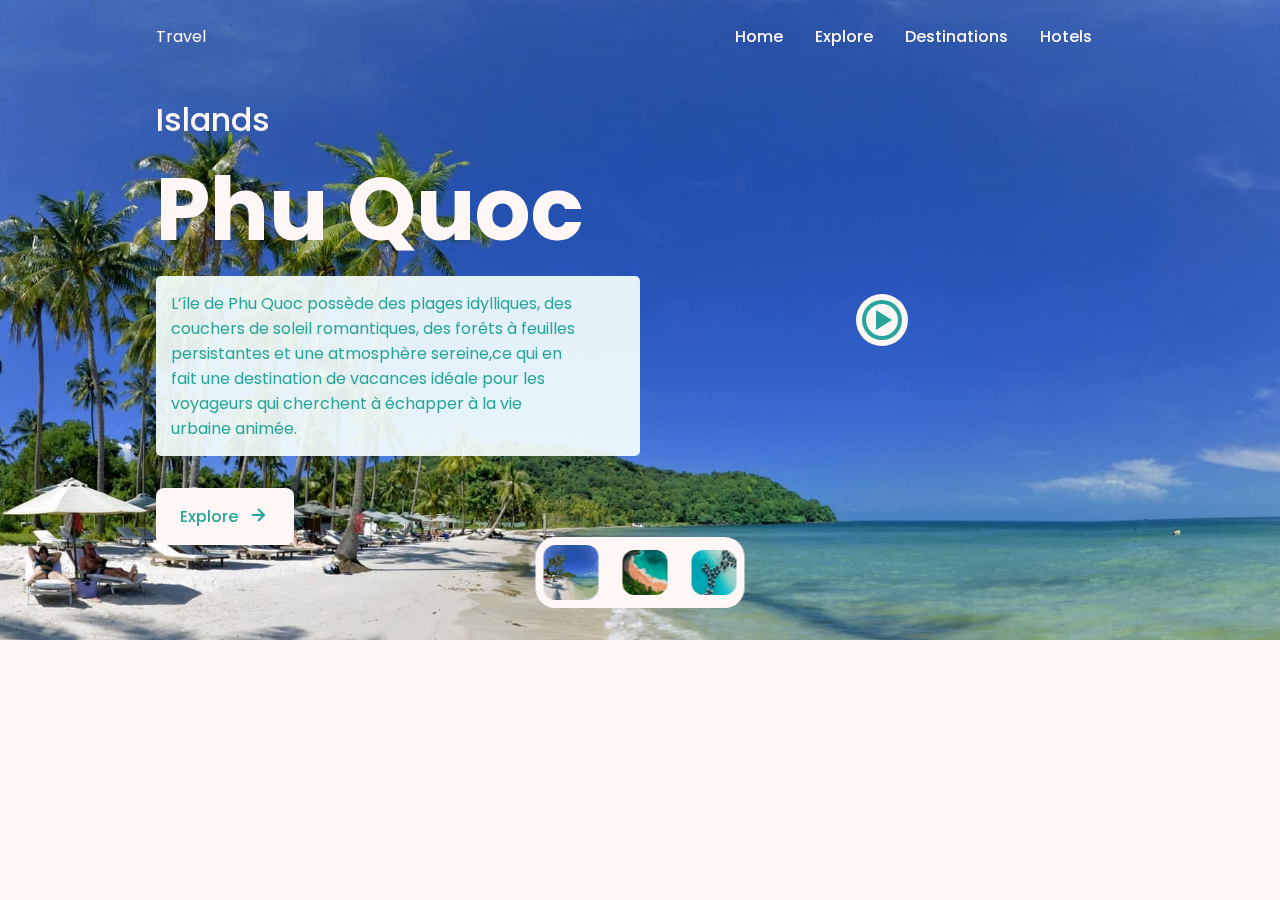
<file: index.html>
<!DOCTYPE html>
<html lang="fr">
  <head>
    <meta charset="UTF-8" />
    <meta name="viewport" content="width=device-width, initial-scale=1.0" />
    <meta
      name="description"
      content="Landing page Islands, page responsive sur le thème du voyage et ici des iles paradisiaques!"
    />
    <link
      rel="apple-touch-icon"
      sizes="180x180"
      href="./assets/img/apple-touch-icon.png"
    />
    <link
      rel="icon"
      type="image/png"
      sizes="32x32"
      href="./assets/img/favicon-32x32.png"
    />
    <link
      rel="icon"
      type="image/png"
      sizes="16x16"
      href="./assets/img/favicon-16x16.png"
    />
    <link rel="manifest" href="./assets/img/site.webmanifest" />
    <link
      rel="mask-icon"
      href="./assets/img/safari-pinned-tab.svg"
      color="#5bbad5"
    />
    <meta name="msapplication-TileColor" content="#da532c" />
    <meta name="theme-color" content="#ffffff" />

    <!--========== BOX ICONS ==========-->
    <link
      rel="stylesheet"
      href="https://cdn.jsdelivr.net/npm/boxicons@latest/css/boxicons.min.css"
    />

    <!--========== SWIPER CSS ==========-->
    <link rel="stylesheet" href="assets/css/swiper-bundle.min.css" />

    <!--========== CSS ==========-->
    <link rel="stylesheet" href="assets/css/styles.css" />

    <title>Responsive Landing Page Islands</title>
  </head>
  <body>
    <!--========== HEADER ==========-->
    <header class="header">
      <nav class="nav bd-container">
        <a href="#" class="nav__logo">Travel</a>

        <div class="nav__menu" id="nav-menu">
          <ul class="nav__list">
            <li class="nav__item">
              <a href="#home" class="nav__link">Home</a>
            </li>
            <li class="nav__item"><a href="#" class="nav__link">Explore</a></li>
            <li class="nav__item">
              <a href="#" class="nav__link">Destinations</a>
            </li>
            <li class="nav__item"><a href="#" class="nav__link">Hotels</a></li>
          </ul>
        </div>

        <div class="nav__toggle" id="nav-toggle">
          <i class="bx bx-menu"></i>
        </div>
      </nav>
    </header>

    <!--========== MAIN ==========-->
    <main class="main">
      <div class="swiper-container gallery-top">
        <div class="swiper-wrapper">
          <!--========== ISLANDS 1 ==========-->
          <section class="islands swiper-slide">
            <img
              src="assets/img/phuquoc.jpg"
              alt="image island"
              class="islands__bg"
            />

            <div class="islands__container bd-container">
              <div class="islands__data" id="home">
                <h2 class="islands__subtitle">Islands</h2>
                <h1 class="islands__title">Phu Quoc</h1>
                <p class="islands__description">
                  L’île de Phu Quoc possède des plages idylliques, des couchers
                  de soleil romantiques, des forêts à feuilles persistantes et
                  une atmosphère sereine,ce qui en fait une destination de
                  vacances idéale pour les voyageurs qui cherchent à échapper à
                  la vie urbaine animée.
                </p>
                <a href="#" class="islands__button"
                  >Explore
                  <i class="bx bx-right-arrow-alt islands__button-icon"></i
                ></a>
              </div>

              <div class="islands__video">
                <div class="islands__video-content-phuquoc">
                  <i class="bx bx-play-circle islands__video-icon"></i>
                </div>
              </div>
            </div>
          </section>

          <!--========== ISLANDS 2 ==========-->
          <section class="islands swiper-slide">
            <img
              src="assets/img/bali.jpg"
              alt="image island"
              class="islands__bg"
            />

            <div class="islands__container bd-container">
              <div class="islands__data">
                <h2 class="islands__subtitle">Islands</h2>
                <h1 class="islands__title">Bali</h1>
                <p class="islands__description">
                  L'Île des Dieux, plus connue sous le nom de Bali, est une île
                  indonésienne située entre Java et Lombok. Séparée de ces deux
                  dernières par le détroit de Bali à l’ouest et le détroit de
                  Lombok à l’est, sa superficie totale est de 5.637 km2
                </p>
                <a href="#" class="islands__button"
                  >Explore
                  <i class="bx bx-right-arrow-alt islands__button-icon"></i
                ></a>
              </div>

              <div class="islands__video">
                <div class="islands__video-content-bali">
                  <i class="bx bx-play-circle islands__video-icon"></i>
                </div>
              </div>
            </div>
          </section>

          <!--========== ISLANDS 3 ==========-->
          <section class="islands swiper-slide">
            <img
              src="assets/img/borabora.jpg"
              alt="image island"
              class="islands__bg"
            />

            <div class="islands__container bd-container">
              <div class="islands__data">
                <h2 class="islands__subtitle">Islands</h2>
                <h1 class="islands__title">Bora Bora</h1>
                <p class="islands__description">
                  Bora Bora est une île volcanique de Polynésie française située
                  dans le Pacifique sud, à 260 Km de Tahiti (45 minutes de Vol).
                  Sorti des eaux il y a 13 millions d’années, le volcan s’est
                  peu à peu enfoncé pour être aujourd’hui bordé par un superbe
                  lagon et une barrière de corail.
                </p>
                <a href="#" class="islands__button"
                  >Explore
                  <i class="bx bx-right-arrow-alt islands__button-icon"></i
                ></a>
              </div>

              <div class="islands__video">
                <div class="islands__video-content-bora">
                  <i class="bx bx-play-circle islands__video-icon"></i>
                </div>
              </div>
            </div>
          </section>

          <!--========== ISLANDS POPUP ==========-->
          <div class="islands__popup" id="popup-phuquoc">
            <div>
              <div class="islands__popup-close" id="popup-close">
                <i class="bx bx-x"></i>
              </div>

              <iframe
                class="islands__popup-video"
                src="https://www.youtube.com/embed/6NyEVb3K0AI"
                allow="accelerometer; clipboard-write; encrypted-media; gyroscope; picture-in-picture; muted "
                allowfullscreen
              ></iframe>
            </div>
          </div>
          <div class="islands__popup" id="popup-bali">
            <div>
              <div class="islands__popup-close" id="popup-close-bali">
                <i class="bx bx-x"></i>
              </div>

              <iframe
                class="islands__popup-video"
                src="https://www.youtube.com/embed/nHXF1ul8S44"
                allow="accelerometer; autoplay; clipboard-write; encrypted-media; gyroscope; picture-in-picture; muted"
                allowfullscreen
              ></iframe>
            </div>
          </div>
          <div class="islands__popup" id="popup-bora">
            <div>
              <div class="islands__popup-close" id="popup-close-bora">
                <i class="bx bx-x"></i>
              </div>

              <iframe
                class="islands__popup-video"
                src="https://www.youtube.com/embed/GCvvrBpe4Tw"
                allow="accelerometer; autoplay; clipboard-write; encrypted-media; gyroscope; picture-in-picture; muted"
                allowfullscreen
              ></iframe>
            </div>
          </div>
        </div>
      </div>
      <!--========== CONTROLS ==========-->
      <div class="controls gallery-thumbs">
        <div class="controls__container swiper-wrapper">
          <img
            src="assets/img/phuquoc.jpg"
            alt="image island swiper"
            class="controls__img swiper-slide"
          />
          <img
            src="assets/img/bali.jpg"
            alt="image island swiper"
            class="controls__img swiper-slide"
          />
          <img
            src="assets/img/borabora.jpg"
            alt="image island swiper"
            class="controls__img swiper-slide"
          />
        </div>
      </div>
    </main>

    <!--========== GSAP ==========-->
    <script src="assets/js/gsap.min.js"></script>

    <!--========== SWIPER JS ==========-->
    <script src="assets/js/swiper-bundle.min.js"></script>

    <!--========== MAIN JS ==========-->
    <script src="./assets/js/main.js"></script>
  </body>
</html>
</file>
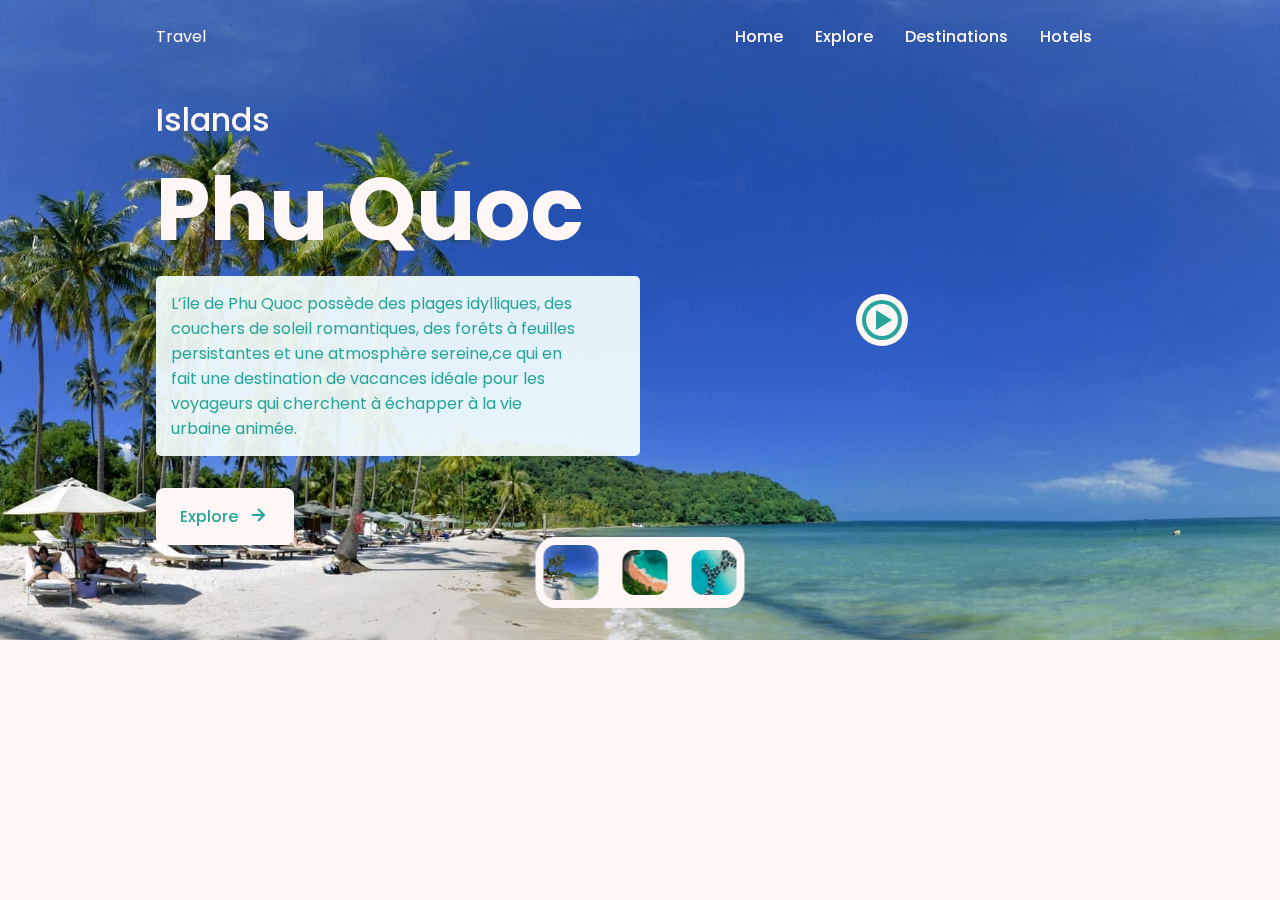
<file: responsive-landing-page-islands-travel-main/index.html>
<!DOCTYPE html>
<html lang="en">
  <head>
    <meta charset="UTF-8" />
    <meta name="viewport" content="width=device-width, initial-scale=1.0" />
    <meta
      name="description"
      content="Landing page Islands, page responsive sur le thème du voyage et ici des iles paradisiaques!"
    />
    <link rel="apple-touch-icon" sizes="180x180" href="./assets/img/apple-touch-icon.png">
    <link rel="icon" type="image/png" sizes="32x32" href="./assets/img/favicon-32x32.png">
    <link rel="icon" type="image/png" sizes="16x16" href="./assets/img/favicon-16x16.png">
    <link rel="manifest" href="./assets/img/site.webmanifest">
    <link rel="mask-icon" href="./assets/img/safari-pinned-tab.svg" color="#5bbad5">
    <meta name="msapplication-TileColor" content="#da532c">
    <meta name="theme-color" content="#ffffff">

    <!--========== BOX ICONS ==========-->
    <link
      rel="stylesheet"
      href="https://cdn.jsdelivr.net/npm/boxicons@latest/css/boxicons.min.css"
    />

    <!--========== SWIPER CSS ==========-->
    <link rel="stylesheet" href="assets/css/swiper-bundle.min.css" />

    <!--========== CSS ==========-->
    <link rel="stylesheet" href="assets/css/styles.css" />

    <title>Responsive Landing Page Islands</title>
  </head>
  <body>
    <!--========== HEADER ==========-->
    <header class="header">
      <nav class="nav bd-container">
        <a href="#" class="nav__logo">Travel</a>

        <div class="nav__menu" id="nav-menu">
          <ul class="nav__list">
            <li class="nav__item"><a href="#" class="nav__link">Home</a></li>
            <li class="nav__item"><a href="#" class="nav__link">Explore</a></li>
            <li class="nav__item">
              <a href="#" class="nav__link">Destinations</a>
            </li>
            <li class="nav__item"><a href="#" class="nav__link">Hotels</a></li>
          </ul>
        </div>

        <div class="nav__toggle" id="nav-toggle">
          <i class="bx bx-menu"></i>
        </div>
      </nav>
    </header>

    <!--========== MAIN ==========-->
    <main class="main">
      <div class="swiper-container gallery-top">
        <div class="swiper-wrapper">
          <!--========== ISLANDS 1 ==========-->
          <section class="islands swiper-slide">
            <img
              src="assets/img/phuquoc.jpg"
              alt="image island"
              class="islands__bg"
            />

            <div class="islands__container bd-container">
              <div class="islands__data">
                <h2 class="islands__subtitle">Islands</h2>
                <h1 class="islands__title">Phu Quoc</h1>
                <p class="islands__description">
                  L’île de Phu Quoc possède des plages idylliques, des couchers
                  de soleil romantiques, des forêts à feuilles persistantes et
                  une atmosphère sereine,ce qui en fait une destination de
                  vacances idéale pour les voyageurs qui cherchent à échapper à
                  la vie urbaine animée.
                </p>
                <a href="#" class="islands__button"
                  >Explore
                  <i class="bx bx-right-arrow-alt islands__button-icon"></i
                ></a>
              </div>

              <div class="islands__video">
                <div class="islands__video-content-phuquoc">
                  <i class="bx bx-play-circle islands__video-icon"></i>
                </div>
              </div>
            </div>
          </section>

          <!--========== ISLANDS 2 ==========-->
          <section class="islands swiper-slide">
            <img
              src="assets/img/bali.jpg"
              alt="image island"
              class="islands__bg"
            />

            <div class="islands__container bd-container">
              <div class="islands__data">
                <h2 class="islands__subtitle">Islands</h2>
                <h1 class="islands__title">Bali</h1>
                <p class="islands__description">
                  L'Île des Dieux, plus connue sous le nom de Bali, est une île
                  indonésienne située entre Java et Lombok. Séparée de ces deux
                  dernières par le détroit de Bali à l’ouest et le détroit de
                  Lombok à l’est, sa superficie totale est de 5.637 km2
                </p>
                <a href="#" class="islands__button"
                  >Explore
                  <i class="bx bx-right-arrow-alt islands__button-icon"></i
                ></a>
              </div>

              <div class="islands__video">
                <div class="islands__video-content-bali">
                  <i class="bx bx-play-circle islands__video-icon"></i>
                </div>
              </div>
            </div>
          </section>

          <!--========== ISLANDS 3 ==========-->
          <section class="islands swiper-slide">
            <img
              src="assets/img/borabora.jpg"
              alt="image island"
              class="islands__bg"
            />

            <div class="islands__container bd-container">
              <div class="islands__data">
                <h2 class="islands__subtitle">Islands</h2>
                <h1 class="islands__title">Bora Bora</h1>
                <p class="islands__description">
                  Bora Bora est une île volcanique de Polynésie française située
                  dans le Pacifique sud, à 260 Km de Tahiti (45 minutes de Vol).
                  Sorti des eaux il y a 13 millions d’années, le volcan s’est
                  peu à peu enfoncé pour être aujourd’hui bordé par un superbe
                  lagon et une barrière de corail.
                </p>
                <a href="#" class="islands__button"
                  >Explore
                  <i class="bx bx-right-arrow-alt islands__button-icon"></i
                ></a>
              </div>

              <div class="islands__video">
                <div class="islands__video-content-bora">
                  <i class="bx bx-play-circle islands__video-icon"></i>
                </div>
              </div>
            </div>
          </section>

          <!--========== ISLANDS POPUP ==========-->
          <div class="islands__popup" id="popup-phuquoc">
            <div>
              <div class="islands__popup-close" id="popup-close">
                <i class="bx bx-x"></i>
              </div>

              <iframe
                class="islands__popup-video"
                src="https://www.youtube.com/embed/6NyEVb3K0AI"
                frameborder="0"
                allow="accelerometer; clipboard-write; encrypted-media; gyroscope; picture-in-picture; "
                allowfullscreen
                muted
              ></iframe>
            </div>
          </div>
          <div class="islands__popup" id="popup-bali">
            <div>
              <div class="islands__popup-close" id="popup-close-bali">
                <i class="bx bx-x"></i>
              </div>

              <iframe
                class="islands__popup-video"
                src="https://www.youtube.com/embed/nHXF1ul8S44"
                frameborder="0"
                allow="accelerometer; autoplay; clipboard-write; encrypted-media; gyroscope; picture-in-picture"
                allowfullscreen
              ></iframe>
            </div>
          </div>
          <div class="islands__popup" id="popup-bora">
            <div>
              <div class="islands__popup-close" id="popup-close-bora">
                <i class="bx bx-x"></i>
              </div>
             
              <iframe
                class="islands__popup-video"
                src="https://www.youtube.com/embed/GCvvrBpe4Tw"
                frameborder="0"
                allow="accelerometer; autoplay; clipboard-write; encrypted-media; gyroscope; picture-in-picture"
                allowfullscreen
              ></iframe>
            </div>
          </div>
        </div>
      
       
      <!--========== CONTROLS ==========-->
      <div class="controls gallery-thumbs">
        <div class="controls__container swiper-wrapper">
          <img
            src="assets/img/phuquoc.jpg"
            alt=" image island swiper"
            class="controls__img swiper-slide"
          />
          <img
            src="assets/img/bali.jpg"
            alt=" image island swiper"
            class="controls__img swiper-slide"
          />
          <img
            src="assets/img/borabora.jpg"
            alt=" image island swiper"
            class="controls__img swiper-slide"
          />
        </div>
      </div>
    </main>

    <!--========== GSAP ==========-->
    <script src="assets/js/gsap.min.js"></script>

    <!--========== SWIPER JS ==========-->
    <script src="assets/js/swiper-bundle.min.js"></script>

    <!--========== MAIN JS ==========-->
    <script src="assets/js/main.js"></script>
  </body>
</html>
</file>
<file: assets/css/styles.css>
/*===== GOOGLE FONTS =====*/
@import url("https://fonts.googleapis.com/css2?family=Poppins:wght@400;500;600&display=swap");
/*===== VARIABLES CSS =====*/
:root {
  --header-height: 3rem;
  /*========== Colors ==========*/
  --first-color: #26a69a;
  --first-color-lighter: #fdf4f4e5;
  --title-color: #11443f;
  --text-color: #5b7b78;
  --body-color: #fff6f6;
  /*========== Font and typography ==========*/
  --body-font: "Poppins", sans-serif;
  --biggest-font-size: 3rem;
  --big-font-size: 1.25rem;
  --normal-font-size: 0.938rem;
  /*========== Font weight ==========*/
  --font-medium: 500;
  --font-semi-bold: 600;
  /*========== z index ==========*/
  --z-tooltip: 10;
  --z-fixed: 100;
}

@media screen and (min-width: 1024px) {
  :root {
    --biggest-font-size: 5.5rem;
    --big-font-size: 2rem;
    --normal-font-size: 1rem;
  }
}

/*========== BASE ==========*/
*,
::before,
::after {
  box-sizing: border-box;
}

body {
  margin: 0;
  font-family: var(--body-font);
  font-size: var(--normal-font-size);
  background-color: var(--body-color);
  color: var(--text-color);
}

h1,
h2,
ul,
p {
  margin: 0;
}

ul {
  padding: 0;
  list-style: none;
}

a {
  text-decoration: none;
}

img {
  max-width: 100%;
  height: auto;
}

/*========== LAYOUT ==========*/
.main {
  position: relative;
}

.bd-container {
  max-width: 968px;
  margin-left: 1.5rem;
  margin-right: 1.5rem;
}

/*========== HEADER ==========*/
.header {
  width: 100%;
  position: fixed;
  top: 0;
  left: 0;
  z-index: var(--z-fixed);
}

/*========== NAV ==========*/
.nav {
  max-width: 968px;
  height: var(--header-height);
  display: flex;
  justify-content: space-between;
  align-items: center;
}

@media screen and (max-width: 768px) {
  .nav__menu {
    position: fixed;
    top: -100%;
    left: 0;
    right: 0;
    width: 90%;
    margin: 0 auto;
    text-align: center;
    padding-top: 1.5rem;
    background-color: var(--first-color-lighter);
    border-radius: 1rem;
    transition: 0.4s;
  }
}

.nav__logo,
.nav__toggle {
  color: var(--body-color);
}

.nav__link {
  color: var(--first-color-dark);
  font-weight: var(--font-medium);
}

.nav__item {
  margin-bottom: 1.5rem;
}

.nav__toggle {
  font-size: 1.2rem;
  cursor: pointer;
}

/* Show menu */
.show-menu {
  top: calc(var(--header-height) + 1rem);
}

/*========== INLANDS ==========*/
.islands {
  height: 100vh;
  position: relative;
}

.islands__bg {
  position: absolute;
  top: 0;
  left: 0;
  width: 100%;
  height: 100vh;
  object-fit: cover;
  object-position: center;
}

.islands__container {
  position: relative;
  height: 100%;
  display: grid;
  grid-template-columns: 2fr 0.25fr;
  align-content: center;
}

.islands__subtitle,
.islands__title,
.islands__description {
  color: var(--body-color);
}

.islands__subtitle {
  font-size: var(--big-font-size);
  font-weight: var(--font-medium);
}

.islands__title {
  font-size: var(--biggest-font-size);
}

.islands__description {
  margin-bottom: 1rem;
  background: rgba(245, 255, 254, 0.918);
  border-radius: 5px;
  padding: 15px;
  color: var(--first-color);
}

.islands__button {
  display: inline-flex;
  align-items: center;
  padding: 1rem 1.5rem;
  background-color: var(--body-color);
  color: var(--first-color);
  border-radius: 0.5rem;
  font-weight: var(--font-medium);
}

.islands__button:hover {
  background-color: var(--first-color-lighter);
}

.islands__button-icon {
  font-size: 1.5rem;
  margin-left: 0.5rem;
}

.islands__video {
  display: flex;
  align-items: flex-end;
  padding-bottom: 0.75rem;
  border: none;
}

.islands__video-content-phuquoc,
.islands__video-content-bali,
.islands__video-content-bora {
  display: inline-flex;
  padding: 0.15rem;
  background-color: var(--body-color);
  border-radius: 50%;
  cursor: pointer;
}

.islands__video-icon {
  font-size: 1.8rem;
  color: var(--first-color);
}

.islands__popup {
  display: none;
  position: absolute;
  left: 50%;
  top: 50%;
  transform: translate(-50%, -50%);
  background-color: var(--first-color-lighter);
  padding: 1rem 0.75rem;
  border-radius: 1rem;
}

.islands__popup-close {
  position: absolute;
  top: -0.75rem;
  right: -0.75rem;
  display: inline-flex;
  padding: 0.35rem;
  background-color: var(--first-color);
  color: var(--first-color-lighter);
  font-size: 1.2rem;
  border-radius: 50%;
  cursor: pointer;
}

/* Show popup*/
.show-popup {
  display: block;
}

/* Controls */
.controls {
  position: absolute;
  bottom: 2rem;
  left: 50%;
  transform: translateX(-50%);
  padding: 0.25rem 0.5rem;
  background-color: var(--body-color);
  border-radius: 0.75rem;
  z-index: var(--z-tooltip);
  overflow: hidden;
}

.controls__img {
  width: 35px;
  height: 35px;
  border-radius: 0.5rem;
  cursor: pointer;
}

.controls__container {
  display: flex;
  align-items: center;
  column-gap: 1rem;
}

/* Active controls */
.swiper-slide-thumb-active {
  width: 45px;
  height: 45px;
}

/*========== MEDIA QUERIES ==========*/
/* For small devices */
@media screen and (max-width: 320px) {
  .bd-container {
    margin-left: 1rem;
    margin-right: 1rem;
  }
  .controls__container {
    column-gap: 0.25rem;
  }
  .islands__popup-video {
    width: 230px;
    height: 100px;
  }
}

@media screen and (min-width: 768px) {
  .nav {
    height: calc(var(--header-height) + 1.5rem);
  }
  .nav__list {
    display: flex;
  }
  .nav__item {
    margin-right: 2rem;
    margin-bottom: 0;
  }
  .nav__link {
    color: var(--body-color);
  }
  .nav__toggle {
    display: none;
  }
  .islands__container {
    grid-template-columns: repeat(2, 1fr);
  }
  .islands__description {
    padding-right: 5rem;
    margin-bottom: 2rem;
  }
  .islands__video {
    justify-content: center;
    align-items: center;
    padding: 0;
  }
  .islands__video-icon {
    font-size: 3rem;
  }
  .islands__popup-video {
    width: 500px;
    height: 250px;
  }
  .islands__popup-close {
    font-size: 1.5rem;
  }
  .controls {
    padding: 0.5rem;
    border-radius: 1.25rem;
  }
  .controls__container {
    column-gap: 1.5rem;
  }
  .controls__img {
    width: 45px;
    height: 45px;
    border-radius: 0.75rem;
  }
  .swiper-slide-thumb-active {
    width: 55px;
    height: 55px;
  }
}

@media screen and (min-width: 1024px) {
  .bd-container {
    margin-left: auto;
    margin-right: auto;
  }
  .islands__description {
    padding-right: 4rem;
  }
}

/* For tall screens on mobiles y desktop*/
@media screen and (min-height: 721px) {
  .islands {
    height: 640px;
  }
}
</file>
<file: responsive-landing-page-islands-travel-main/assets/css/styles.css>
/*===== GOOGLE FONTS =====*/
@import url("https://fonts.googleapis.com/css2?family=Poppins:wght@400;500;600&display=swap");
/*===== VARIABLES CSS =====*/
:root {
  --header-height: 3rem;
  /*========== Colors ==========*/
  --first-color: #26a69a;
  --first-color-lighter: #fdf4f4e5;
  --title-color: #11443f;
  --text-color: #5b7b78;
  --body-color: #fff6f6;
  /*========== Font and typography ==========*/
  --body-font: "Poppins", sans-serif;
  --biggest-font-size: 3rem;
  --big-font-size: 1.25rem;
  --normal-font-size: 0.938rem;
  /*========== Font weight ==========*/
  --font-medium: 500;
  --font-semi-bold: 600;
  /*========== z index ==========*/
  --z-tooltip: 10;
  --z-fixed: 100;
}

@media screen and (min-width: 1024px) {
  :root {
    --biggest-font-size: 5.5rem;
    --big-font-size: 2rem;
    --normal-font-size: 1rem;
  }
}

/*========== BASE ==========*/
*,
::before,
::after {
  box-sizing: border-box;
}

body {
  margin: 0;
  font-family: var(--body-font);
  font-size: var(--normal-font-size);
  background-color: var(--body-color);
  color: var(--text-color);
}

h1,
h2,
ul,
p {
  margin: 0;
}

ul {
  padding: 0;
  list-style: none;
}

a {
  text-decoration: none;
}

img {
  max-width: 100%;
  height: auto;
}

/*========== LAYOUT ==========*/
.main {
  position: relative;
}

.bd-container {
  max-width: 968px;
  margin-left: 1.5rem;
  margin-right: 1.5rem;
}

/*========== HEADER ==========*/
.header {
  width: 100%;
  position: fixed;
  top: 0;
  left: 0;
  z-index: var(--z-fixed);
}

/*========== NAV ==========*/
.nav {
  max-width: 968px;
  height: var(--header-height);
  display: flex;
  justify-content: space-between;
  align-items: center;
}

@media screen and (max-width: 768px) {
  .nav__menu {
    position: fixed;
    top: -100%;
    left: 0;
    right: 0;
    width: 90%;
    margin: 0 auto;
    text-align: center;
    padding-top: 1.5rem;
    background-color: var(--first-color-lighter);
    border-radius: 1rem;
    transition: 0.4s;
  }
}

.nav__logo,
.nav__toggle {
  color: var(--body-color);
}

.nav__link {
  color: var(--first-color-dark);
  font-weight: var(--font-medium);
}

.nav__item {
  margin-bottom: 1.5rem;
}

.nav__toggle {
  font-size: 1.2rem;
  cursor: pointer;
}

/* Show menu */
.show-menu {
  top: calc(var(--header-height) + 1rem);
}

/*========== INLANDS ==========*/
.islands {
  height: 100vh;
  position: relative;
}

.islands__bg {
  position: absolute;
  top: 0;
  left: 0;
  width: 100%;
  height: 100vh;
  object-fit: cover;
  object-position: center;
}

.islands__container {
  position: relative;
  height: 100%;
  display: grid;
  grid-template-columns: 2fr 0.25fr;
  align-content: center;
}

.islands__subtitle,
.islands__title,
.islands__description {
  color: var(--body-color);
}

.islands__subtitle {
  font-size: var(--big-font-size);
  font-weight: var(--font-medium);
}

.islands__title {
  font-size: var(--biggest-font-size);
}

.islands__description {
  margin-bottom: 1rem;
  background: rgba(245, 255, 254, 0.918);
  border-radius: 5px;
  padding: 15px;
  color: var(--first-color);
}

.islands__button {
  display: inline-flex;
  align-items: center;
  padding: 1rem 1.5rem;
  background-color: var(--body-color);
  color: var(--first-color);
  border-radius: 0.5rem;
  font-weight: var(--font-medium);
}

.islands__button:hover {
  background-color: var(--first-color-lighter);
}

.islands__button-icon {
  font-size: 1.5rem;
  margin-left: 0.5rem;
}

.islands__video {
  display: flex;
  align-items: flex-end;
  padding-bottom: 0.75rem;
}

.islands__video-content-phuquoc,
.islands__video-content-bali,
.islands__video-content-bora {
  display: inline-flex;
  padding: 0.15rem;
  background-color: var(--body-color);
  border-radius: 50%;
  cursor: pointer;
}

.islands__video-icon {
  font-size: 1.8rem;
  color: var(--first-color);
}

.islands__popup {
  display: none;
  position: absolute;
  left: 50%;
  top: 50%;
  transform: translate(-50%, -50%);
  background-color: var(--first-color-lighter);
  padding: 1rem 0.75rem;
  border-radius: 1rem;
}

.islands__popup-close {
  position: absolute;
  top: -0.75rem;
  right: -0.75rem;
  display: inline-flex;
  padding: 0.35rem;
  background-color: var(--first-color);
  color: var(--first-color-lighter);
  font-size: 1.2rem;
  border-radius: 50%;
  cursor: pointer;
}

/* Show popup*/
.show-popup {
  display: block;
}

/* Controls */
.controls {
  position: absolute;
  bottom: 2rem;
  left: 50%;
  transform: translateX(-50%);
  padding: 0.25rem 0.5rem;
  background-color: var(--body-color);
  border-radius: 0.75rem;
  z-index: var(--z-tooltip);
  overflow: hidden;
}

.controls__img {
  width: 35px;
  height: 35px;
  border-radius: 0.5rem;
  cursor: pointer;
}

.controls__container {
  display: flex;
  align-items: center;
  column-gap: 1rem;
}

/* Active controls */
.swiper-slide-thumb-active {
  width: 45px;
  height: 45px;
}

/*========== MEDIA QUERIES ==========*/
/* For small devices */
@media screen and (max-width: 320px) {
  .bd-container {
    margin-left: 1rem;
    margin-right: 1rem;
  }
  .controls__container {
    column-gap: 0.25rem;
  }
  .islands__popup-video {
    width: 230px;
    height: 100px;
  }
}

@media screen and (min-width: 768px) {
  .nav {
    height: calc(var(--header-height) + 1.5rem);
  }
  .nav__list {
    display: flex;
  }
  .nav__item {
    margin-right: 2rem;
    margin-bottom: 0;
  }
  .nav__link {
    color: var(--body-color);
  }
  .nav__toggle {
    display: none;
  }
  .islands__container {
    grid-template-columns: repeat(2, 1fr);
  }
  .islands__description {
    padding-right: 5rem;
    margin-bottom: 2rem;
  }
  .islands__video {
    justify-content: center;
    align-items: center;
    padding: 0;
  }
  .islands__video-icon {
    font-size: 3rem;
  }
  .islands__popup-video {
    width: 500px;
    height: 250px;
  }
  .islands__popup-close {
    font-size: 1.5rem;
  }
  .controls {
    padding: 0.5rem;
    border-radius: 1.25rem;
  }
  .controls__container {
    column-gap: 1.5rem;
  }
  .controls__img {
    width: 45px;
    height: 45px;
    border-radius: 0.75rem;
  }
  .swiper-slide-thumb-active {
    width: 55px;
    height: 55px;
  }
}

@media screen and (min-width: 1024px) {
  .bd-container {
    margin-left: auto;
    margin-right: auto;
  }
  .islands__description {
    padding-right: 4rem;
  }
}

/* For tall screens on mobiles y desktop*/
@media screen and (min-height: 721px) {
  .islands {
    height: 640px;
  }
}
</file>
